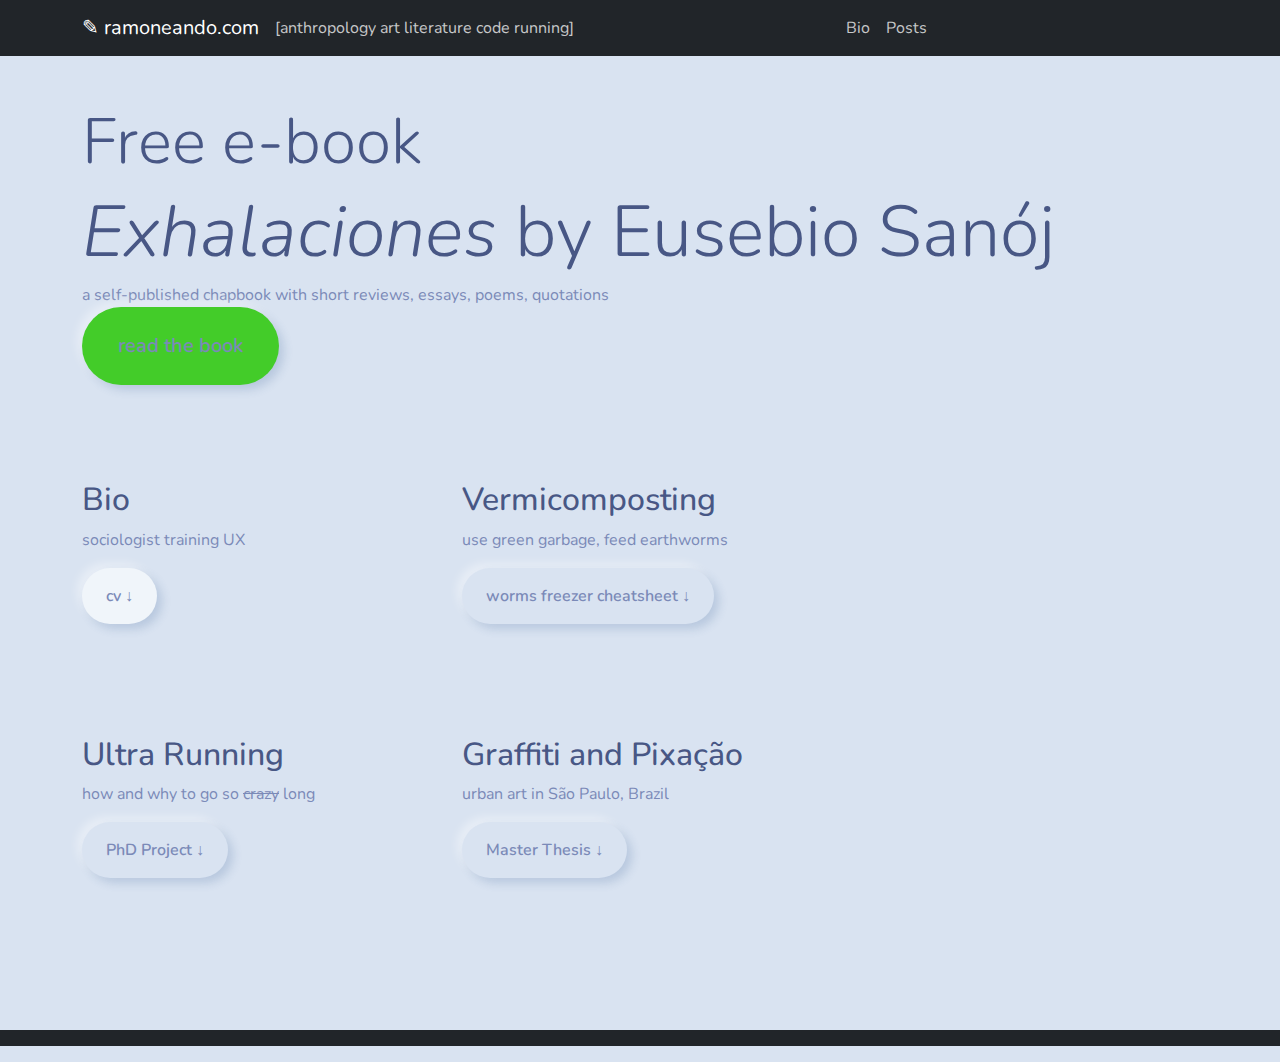
<file: index.html>
<!DOCTYPE html>
<html lang="en">
<head>
    <meta charset="UTF-8">
    <meta name="viewport" content="width=device-width, initial-scale=1.0">
    <title>ramoneando.com | [a blog on anthropology art literature code running city community tech]</title>
    <!-- <link rel="stylesheet" href="https://stackpath.bootstrapcdn.com/bootstrap/4.4.1/css/bootstrap.min.css" integrity="sha384-Vkoo8x4CGsO3+Hhxv8T/Q5PaXtkKtu6ug5TOeNV6gBiFeWPGFN9MuhOf23Q9Ifjh" crossorigin="anonymous"> -->
    <link rel="stylesheet" href="css/bootstrap.min.css">
    <!-- FIX MARGIN SIZES AND WHITE SPACE 
        https://stackoverflow.com/questions/12273588/add-vertical-whitespace-using-twitter-bootstrap -->
    <!-- Font Awesome -->
    <link rel="stylesheet" href="https://pro.fontawesome.com/releases/v5.10.0/css/all.css" integrity="sha384-AYmEC3Yw5cVb3ZcuHtOA93w35dYTsvhLPVnYs9eStHfGJvOvKxVfELGroGkvsg+p" crossorigin="anonymous"/>
</head>
<body>
    <io-navbar></io-navbar>
        <main role="main">

        <!-- Main jumbotron for a primary message or call to action -->

    <!--  https://youtu.be/kkeRVk3s89A?t=114 -->
    <!--  value proposition -->
    <!--  https://youtu.be/kkeRVk3s89A?t=157 -->
    <!--  social proof  -->

    <!--  https://youtu.be/kkeRVk3s89A?t=205 -->
    <!--  benefits: super mario throws flaming balls of fire -->

    <!--  https://youtu.be/kkeRVk3s89A?t=300 -->
    <!--  feature: super mario obtains a fire flower, enabling fire balls -->

    <!--  https://youtu.be/kkeRVk3s89A?t=343 -->
    <!--  CTA -->
        <div class="jumbotron float-md-center my-5">
          <div class="container">
            <h1 class="display-3">Free e-book </h1>
            <!-- <aside class="display-6">(sin email)</aside> -->
            
            <h2 class="display-2"><em>Exhalaciones </em> by Eusebio Sanój </h2>
            <aside class="aside">a self-published chapbook with short reviews, essays, poems, quotations  </aside>
            <h6><a class="btn btn-primary btn-lg bg-success" href="#" role="button">read the book </a></h6> 
          </div>
        </div>

        
        <list-items></list-items>

              <!-- <div class="col-md-4">
                <h2>Un Cheto para mi País</h2>
                <p>Lo más llamativo y chocante tal vez sea el título. El dar un adjetivo asegura bastante que se está ante una crítica, y en este caso el buen fundamento bien no a hablar mal de una persona o la gente y empresas con la que se trabaja junto sino que el ataque podría estar sobre todo en el modelo propuesto. Y la Responsabilidad Social Empresaria [RSE] juega un papel importante. No es que lo que haga la empresa no exista, sino que ¿por qué esperar que lo haga otro que el estado? Y por qué tiene que ganar plata con eso? Al final bonhomía hay poco, y sí la ingenuidad de los que creen que eso es importante o que son los responsables del cambio. Cualquiera puede aportar, sí, pero tampoco respeta las normas legales que un chico joven de buen corazón, pero sin formación profesional, decida quiénes reciben atención y cuidado y quiénes no.</p>
                <p>Hay un contraste importante. Al principio está la evaluación: <em>chetos</em>. Después la puesta en duda: &quot;¿será que podemos decirlo así?&quot;. Cuando empieza la descripción ya se va a lo más objetivo: no hay mucho de casa, más bien unos paneles sin servicios.</p>
                <p>Esta nota, junto a la respuesta de Techo, la presenté como material ante una decena de público y pregunté si entre ambos textos se puede armar una mirada sociológica. La mayoría dijo sí.</p>
                <p><a class="btn btn-secondary" href="#" role="button">Ver detalles &darr;
                <span class="glyphicon glyphicon-arrow-down"></span>
                </a></p>
              </div>

              <div class="col-md-4">
                <h2>Experiment!</h2>
                <div class="d-flex justify-content-center">
                    <h1>
                        <blockquote><em>
                        We play<br>
                        not to avoid losing but <br>
                        to find out what we are capable of</em><br>
                        &ndash; Jane McGonigal
                        <a href="https://twitter.com/avantgame" style="opacity: 0.03;" >@avantgame</a>
                        
                        </blockquote>
                    </h1>
</div>
                <p>Carga y visualiza gráficamente los indicadores para el área de Control de Gestión.</p>
                <p><a class="btn btn-secondary" href="#" role="button">Ver detalles &darr;
                <span class="glyphicon glyphicon-arrow-down"></span>
                </a></p>
              </div> -->

      <!-- </main> -->
      </main>

    <io-foot></io-foot>

    <script src="https://code.jquery.com/jquery-3.4.1.slim.min.js" integrity="sha384-J6qa4849blE2+poT4WnyKhv5vZF5SrPo0iEjwBvKU7imGFAV0wwj1yYfoRSJoZ+n" crossorigin="anonymous"></script>
    <script src="https://cdn.jsdelivr.net/npm/popper.js@1.16.0/dist/umd/popper.min.js" integrity="sha384-Q6E9RHvbIyZFJoft+2mJbHaEWldlvI9IOYy5n3zV9zzTtmI3UksdQRVvoxMfooAo" crossorigin="anonymous"></script>
    <script src="https://stackpath.bootstrapcdn.com/bootstrap/4.4.1/js/bootstrap.min.js" integrity="sha384-wfSDF2E50Y2D1uUdj0O3uMBJnjuUD4Ih7YwaYd1iqfktj0Uod8GCExl3Og8ifwB6" crossorigin="anonymous"></script>
    <script src="components/navbar.js"></script>
    <!-- <script src="components/content.js"></script> -->
    <script src="components/items.js"></script>
    <script src="components/foot.js"></script>
</body>
</html>
</file>
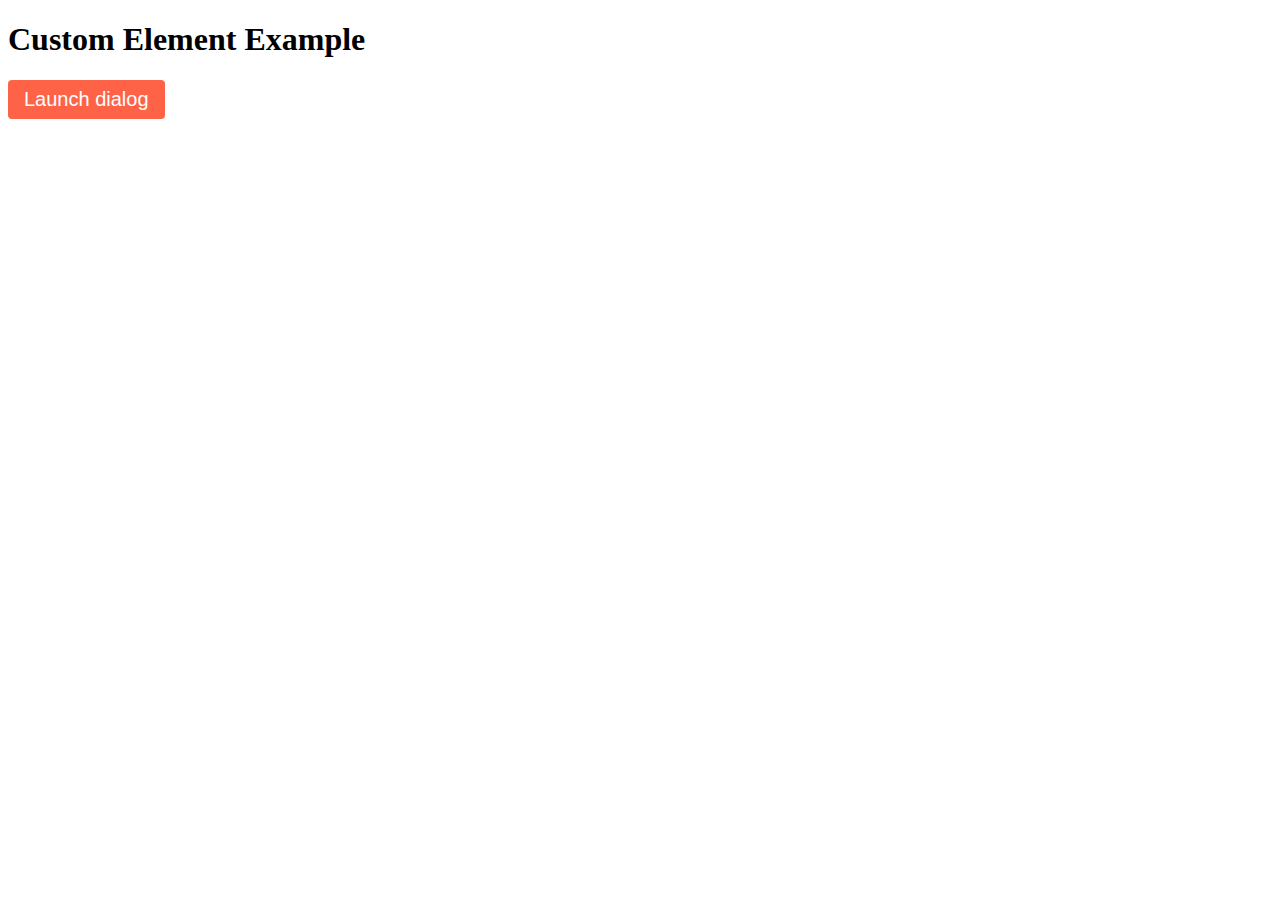
<file: mwe/index.html>
<!DOCTYPE html>
<!DOCTYPE html>
<html lang="en">
<head>
    <meta charset="UTF-8">
    <meta name="viewport" content="width=device-width, initial-scale=1.0">
    <link rel="stylesheet" href="css.css">
    <title>Caleb's Custom Element From Scratch</title>
    <!-- https://codepen.io/calebdwilliams/pen/JzjLyQ -->
</head>
<body>
  <h1>Custom Element Example</h1>
    
<template id="dialog-template">
    <script>
      document.getElementById('launch-dialog').addEventListener('click', () => {
        const wrapper = document.querySelector('.wrapper');
        const closeButton = document.querySelector('button.close');
        const wasFocused = document.activeElement;
        wrapper.classList.add('open');
        closeButton.focus();
        closeButton.addEventListener('click', () => {
          wrapper.classList.remove('open');
          wasFocused.focus();
        });
      });
    </script>

    <div class="wrapper">
    <div class="overlay"></div>
      <div class="dialog" role="dialog" aria-labelledby="title" aria-describedby="content">
        <button class="close" aria-label="Close">✖️</button>
        <h1 id="title">Hello world</h1>
        <div id="content" class="content">
          <p>This is content in the body of our modal</p>
        </div>
      </div>
    </div>
</template>
  
  <button id="launch-dialog">Launch dialog</button>

    <script src="index.js"></script>
</body>
</html>
</file>
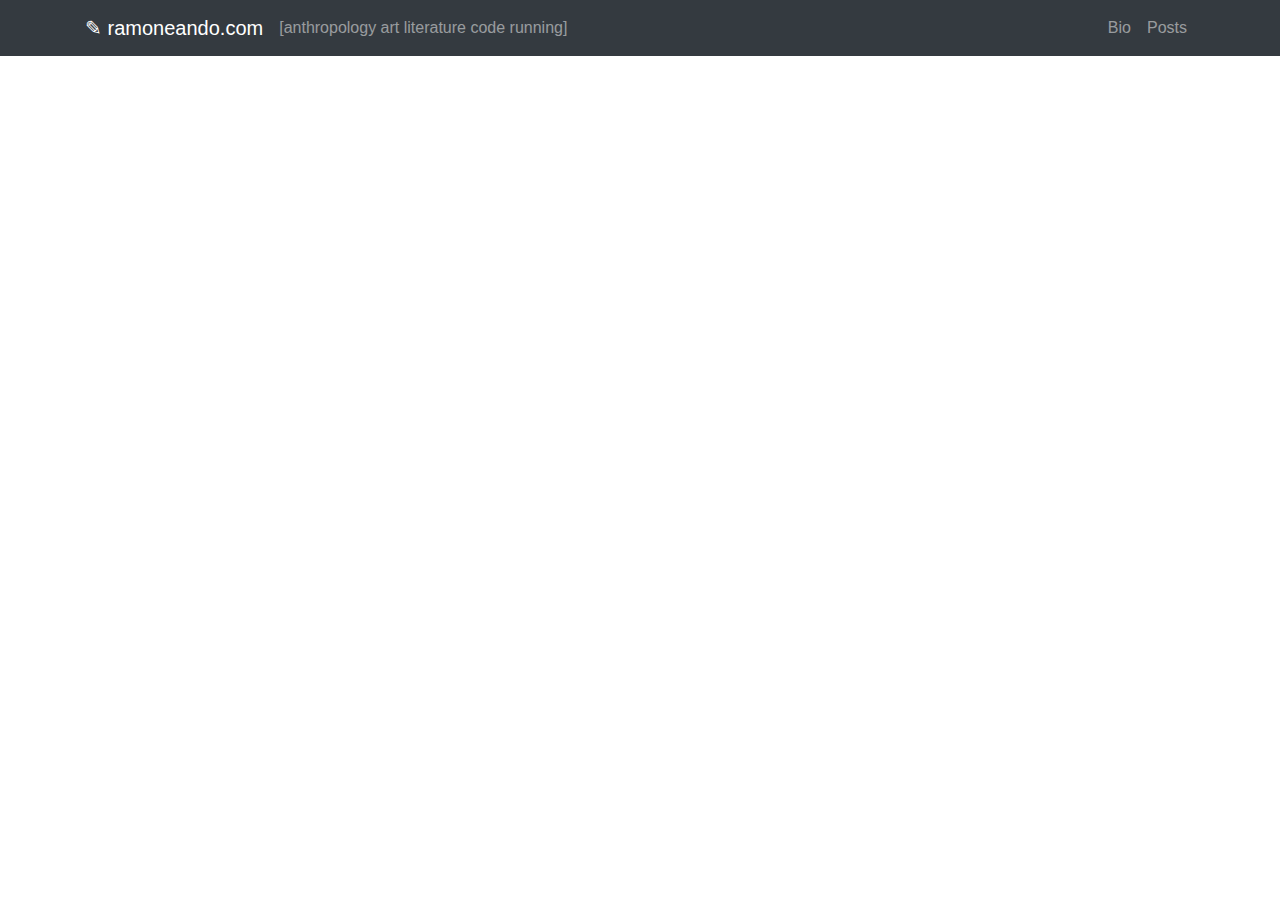
<file: index-old.html>
<!DOCTYPE html>
<html lang="en">
<head>
    <meta charset="UTF-8">
    <meta name="viewport" content="width=device-width, initial-scale=1.0">
    <title>Web Components</title>
    <link rel="stylesheet" href="https://stackpath.bootstrapcdn.com/bootstrap/4.4.1/css/bootstrap.min.css" integrity="sha384-Vkoo8x4CGsO3+Hhxv8T/Q5PaXtkKtu6ug5TOeNV6gBiFeWPGFN9MuhOf23Q9Ifjh" crossorigin="anonymous">
</head>
<body>
    <io-navbar></io-navbar>

    <io-content></io-content>


    

    <script src="https://code.jquery.com/jquery-3.4.1.slim.min.js" integrity="sha384-J6qa4849blE2+poT4WnyKhv5vZF5SrPo0iEjwBvKU7imGFAV0wwj1yYfoRSJoZ+n" crossorigin="anonymous"></script>
    <script src="https://cdn.jsdelivr.net/npm/popper.js@1.16.0/dist/umd/popper.min.js" integrity="sha384-Q6E9RHvbIyZFJoft+2mJbHaEWldlvI9IOYy5n3zV9zzTtmI3UksdQRVvoxMfooAo" crossorigin="anonymous"></script>
    <script src="https://stackpath.bootstrapcdn.com/bootstrap/4.4.1/js/bootstrap.min.js" integrity="sha384-wfSDF2E50Y2D1uUdj0O3uMBJnjuUD4Ih7YwaYd1iqfktj0Uod8GCExl3Og8ifwB6" crossorigin="anonymous"></script>
    <script src="components/navbar.js"></script>
</body>
</html>
</file>
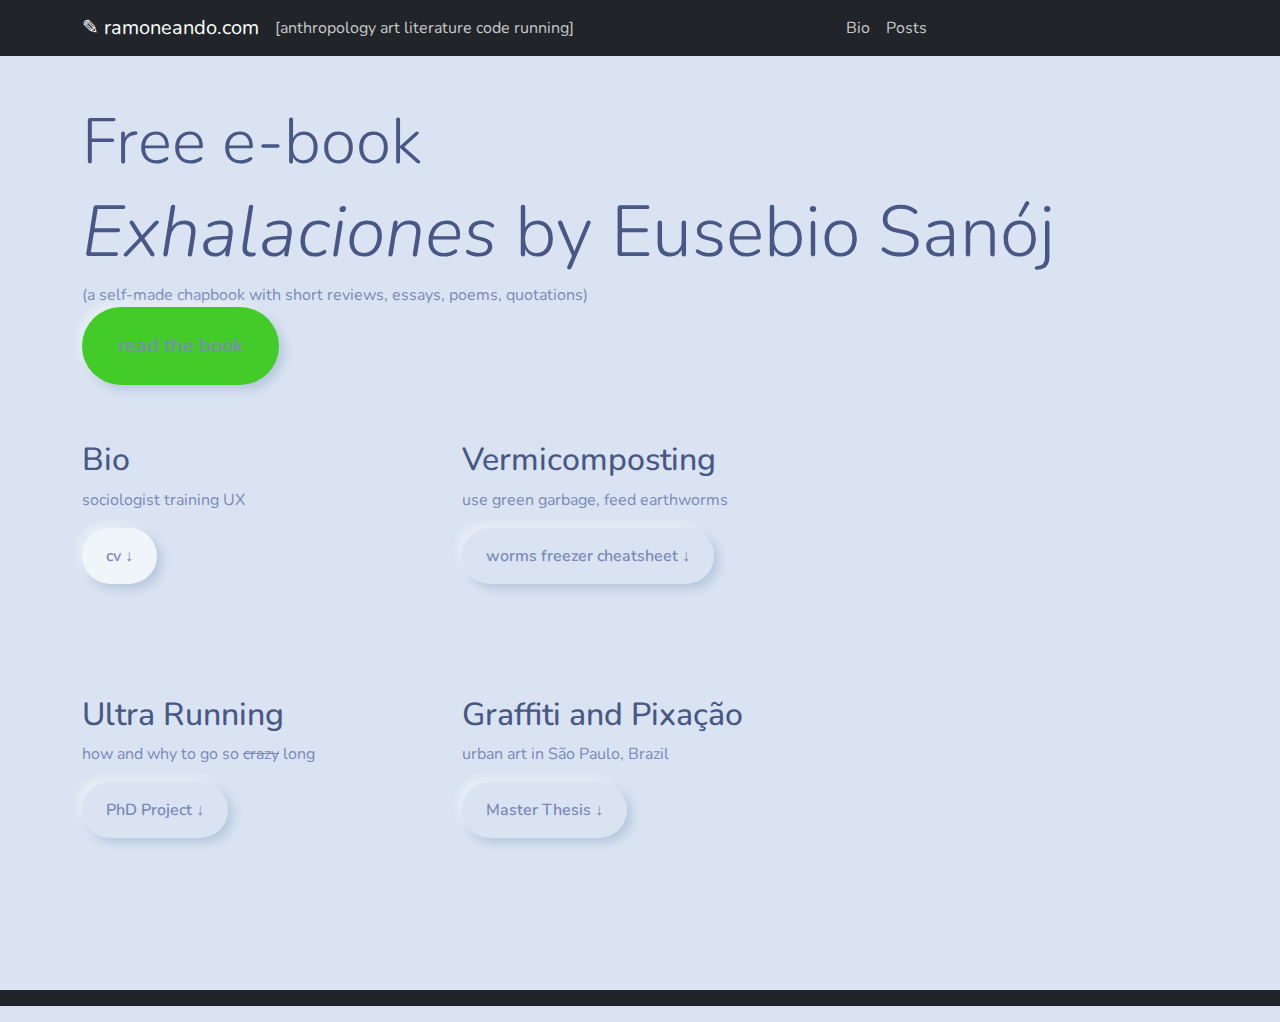
<file: launcher.html>
<!DOCTYPE html>
<html lang="en">
<head>
    <meta charset="UTF-8">
    <meta name="viewport" content="width=device-width, initial-scale=1.0">
    <title>Web Components</title>
    <!-- <link rel="stylesheet" href="https://stackpath.bootstrapcdn.com/bootstrap/4.4.1/css/bootstrap.min.css" integrity="sha384-Vkoo8x4CGsO3+Hhxv8T/Q5PaXtkKtu6ug5TOeNV6gBiFeWPGFN9MuhOf23Q9Ifjh" crossorigin="anonymous"> -->
    <link rel="stylesheet" href="css/bootstrap.min.css">
    <!-- Font Awesome -->
    <link rel="stylesheet" href="https://pro.fontawesome.com/releases/v5.10.0/css/all.css" integrity="sha384-AYmEC3Yw5cVb3ZcuHtOA93w35dYTsvhLPVnYs9eStHfGJvOvKxVfELGroGkvsg+p" crossorigin="anonymous"/>
</head>
<body>
    <io-navbar></io-navbar>
        <main role="main">

        <!-- Main jumbotron for a primary marketing message or call to action -->
        <div class="jumbotron float-md-center">
          <div class="container">
            <h1 class="display-3">Free e-book </h1>
            <!-- <aside class="display-6">(sin email)</aside> -->
            
            <h2 class="display-2"><em>Exhalaciones </em> by Eusebio Sanój </h2>
            <aside class="aside">(a self-made chapbook with short reviews, essays, poems, quotations)  </aside>
            <h6><a class="btn btn-primary btn-lg bg-success" href="#" role="button">read the book </a></h6> 
          </div>
        </div>

        
        <list-items></list-items>

              <!-- <div class="col-md-4">
                <h2>Un Cheto para mi País</h2>
                <p>Lo más llamativo y chocante tal vez sea el título. El dar un adjetivo asegura bastante que se está ante una crítica, y en este caso el buen fundamento bien no a hablar mal de una persona o la gente y empresas con la que se trabaja junto sino que el ataque podría estar sobre todo en el modelo propuesto. Y la Responsabilidad Social Empresaria [RSE] juega un papel importante. No es que lo que haga la empresa no exista, sino que ¿por qué esperar que lo haga otro que el estado? Y por qué tiene que ganar plata con eso? Al final bonhomía hay poco, y sí la ingenuidad de los que creen que eso es importante o que son los responsables del cambio. Cualquiera puede aportar, sí, pero tampoco respeta las normas legales que un chico joven de buen corazón, pero sin formación profesional, decida quiénes reciben atención y cuidado y quiénes no.</p>
                <p>Hay un contraste importante. Al principio está la evaluación: <em>chetos</em>. Después la puesta en duda: &quot;¿será que podemos decirlo así?&quot;. Cuando empieza la descripción ya se va a lo más objetivo: no hay mucho de casa, más bien unos paneles sin servicios.</p>
                <p>Esta nota, junto a la respuesta de Techo, la presenté como material ante una decena de público y pregunté si entre ambos textos se puede armar una mirada sociológica. La mayoría dijo sí.</p>
                <p><a class="btn btn-secondary" href="#" role="button">Ver detalles &darr;
                <span class="glyphicon glyphicon-arrow-down"></span>
                </a></p>
              </div>

              <div class="col-md-4">
                <h2>Experiment!</h2>
                <div class="d-flex justify-content-center">
                    <h1>
                        <blockquote><em>
                        We play<br>
                        not to avoid losing but <br>
                        to find out what we are capable of</em><br>
                        &ndash; Jane McGonigal
                        <a href="https://twitter.com/avantgame" style="opacity: 0.03;" >@avantgame</a>
                        
                        </blockquote>
                    </h1>
</div>
                <p>Carga y visualiza gráficamente los indicadores para el área de Control de Gestión.</p>
                <p><a class="btn btn-secondary" href="#" role="button">Ver detalles &darr;
                <span class="glyphicon glyphicon-arrow-down"></span>
                </a></p>
              </div> -->

      <!-- </main> -->
      </main>

    <io-foot></io-foot>

    <script src="https://code.jquery.com/jquery-3.4.1.slim.min.js" integrity="sha384-J6qa4849blE2+poT4WnyKhv5vZF5SrPo0iEjwBvKU7imGFAV0wwj1yYfoRSJoZ+n" crossorigin="anonymous"></script>
    <script src="https://cdn.jsdelivr.net/npm/popper.js@1.16.0/dist/umd/popper.min.js" integrity="sha384-Q6E9RHvbIyZFJoft+2mJbHaEWldlvI9IOYy5n3zV9zzTtmI3UksdQRVvoxMfooAo" crossorigin="anonymous"></script>
    <script src="https://stackpath.bootstrapcdn.com/bootstrap/4.4.1/js/bootstrap.min.js" integrity="sha384-wfSDF2E50Y2D1uUdj0O3uMBJnjuUD4Ih7YwaYd1iqfktj0Uod8GCExl3Og8ifwB6" crossorigin="anonymous"></script>
    <script src="components/navbar.js"></script>
    <!-- <script src="components/content.js"></script> -->
    <script src="components/items.js"></script>
    <script src="components/foot.js"></script>
</body>
</html>
</file>
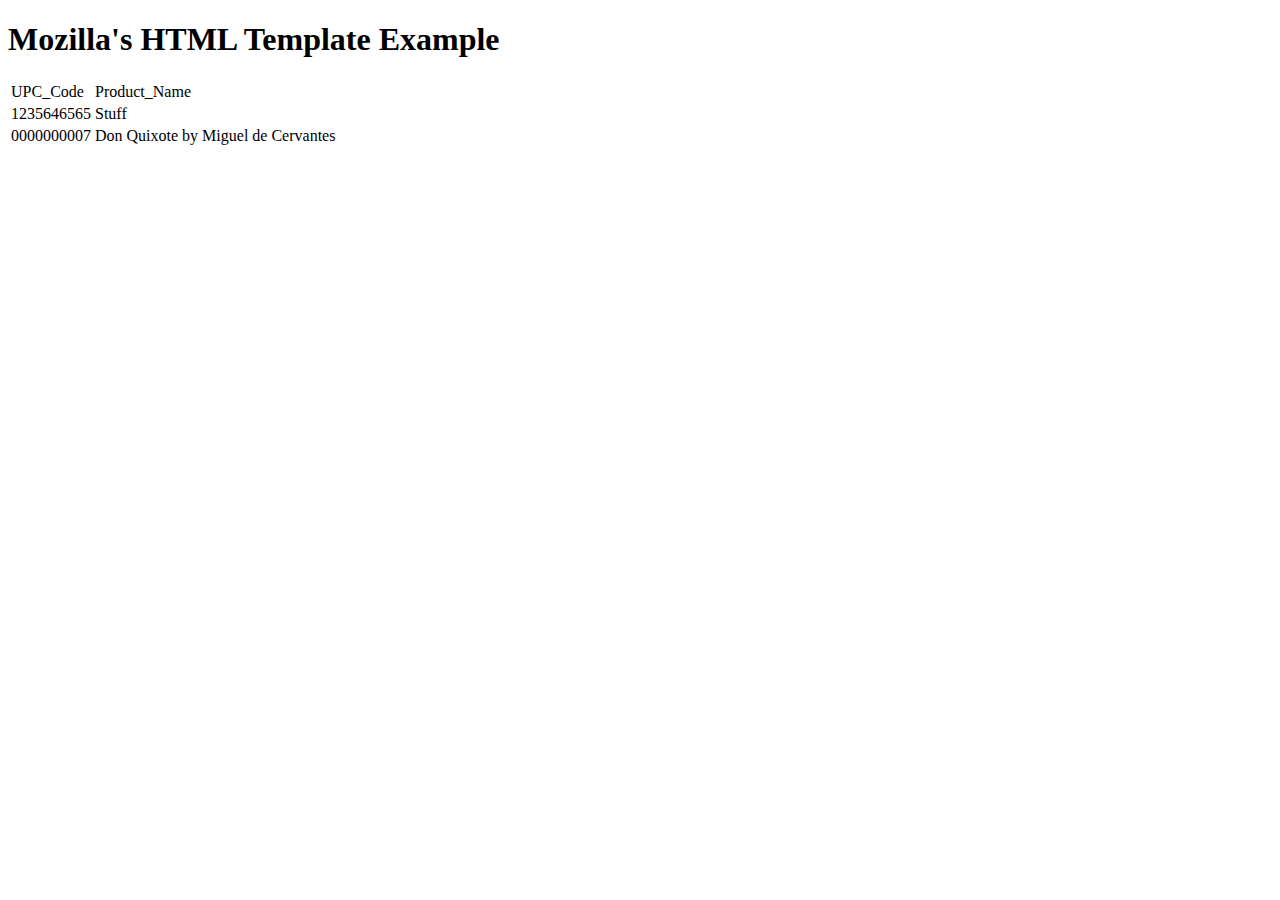
<file: mwe/mozilla.html>
<!DOCTYPE html>
<!DOCTYPE html>
<html lang="en">
<head>
    <meta charset="UTF-8">
    <meta name="viewport" content="width=device-width, initial-scale=1.0">
    <title>Mozilla's HTML Template Example</title>
</head>
<body>
    <h1>Mozilla's HTML Template Example</h1>
    <table id="producttable">
        <thead>
          <tr>
            <td>UPC_Code</td>
            <td>Product_Name</td>
          </tr>
        </thead>
        <tbody>
          <!-- existing data could optionally be included here -->
        </tbody>
      </table>
      
      <template id="productrow">
        <tr>
          <td class="record"></td>
          <td></td>
        </tr>
      </template>     
      <script src="developer.js"></script>
</body>
</html>
</file>
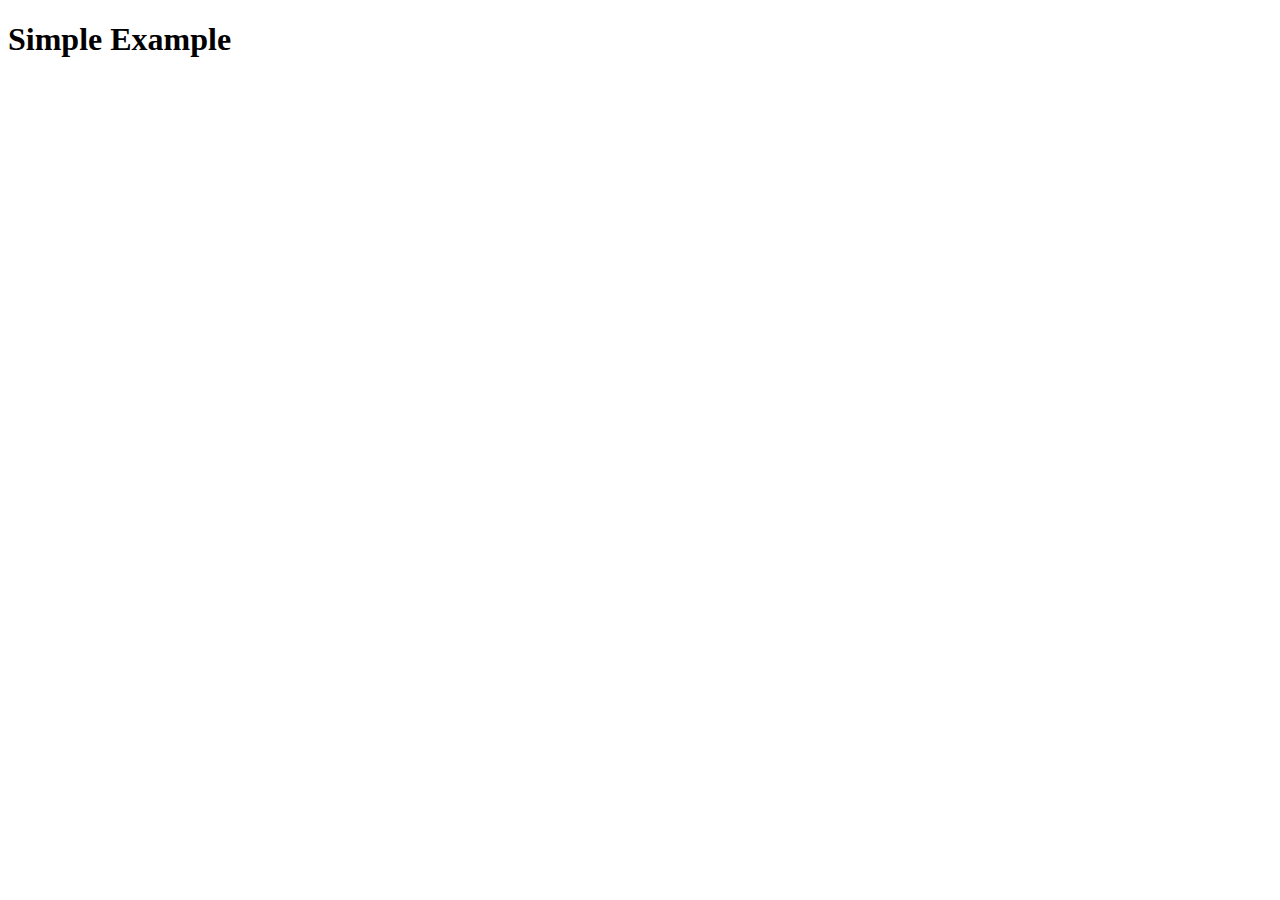
<file: mwe/standalone.html>
<!DOCTYPE html>
<!DOCTYPE html>
<html lang="en">
<head>
    <meta charset="UTF-8">
    <meta name="viewport" content="width=device-width, initial-scale=1.0">
    <title>Adam Bien's minimal example</title>
    <!-- http://adambien.blog/roller/abien/entry/creating_a_customelement_webcomponent_from -->
</head>
<body>
    <h1> Simple Example </h1>
    <script>
        class AirHacks extends HTMLElement {
            connectedCallBack() {
                this.innerText = "no slides"
            }
        }
        customElements.define("air-hacks", AirHacks);
    </script>
    <air-hacks>
    <air-hacks/>
</body>
</html>
</file>
<file: mwe/css.css>
#launch-dialog {
    background: tomato;
    border-radius: 4px;
    color: #fff;
    font-family: Helvetica, Arial, sans-serif;
    padding: 0.5rem 1rem;
    position: static;
  }

.wrapper {
  opacity: 0;
  transition: visibility 0s, opacity 0.25s ease-in;
}
.wrapper:not(.open) {
  visibility: hidden;
}
.wrapper.open {
  align-items: center;
  display: flex;
  justify-content: center;
  height: 100vh;
  position: fixed;
    top: 0;
    left: 0;
    right: 0;
    bottom: 0;
  opacity: 1;
  visibility: visible;
}
.overlay {
  background: rgba(0, 0, 0, 0.8);
  height: 100%;
  position: fixed;
    top: 0;
    right: 0;
    bottom: 0;
    left: 0;
  width: 100%;
}
.dialog {
  background: #ffffff;
  max-width: 600px;
  padding: 1rem;
  position: fixed;
}
button {
  all: unset;
  cursor: pointer;
  font-size: 1.25rem;
  position: absolute;
    top: 1rem;
    right: 1rem;
}
button:focus {
  border: 2px solid blue;
}
</file>
